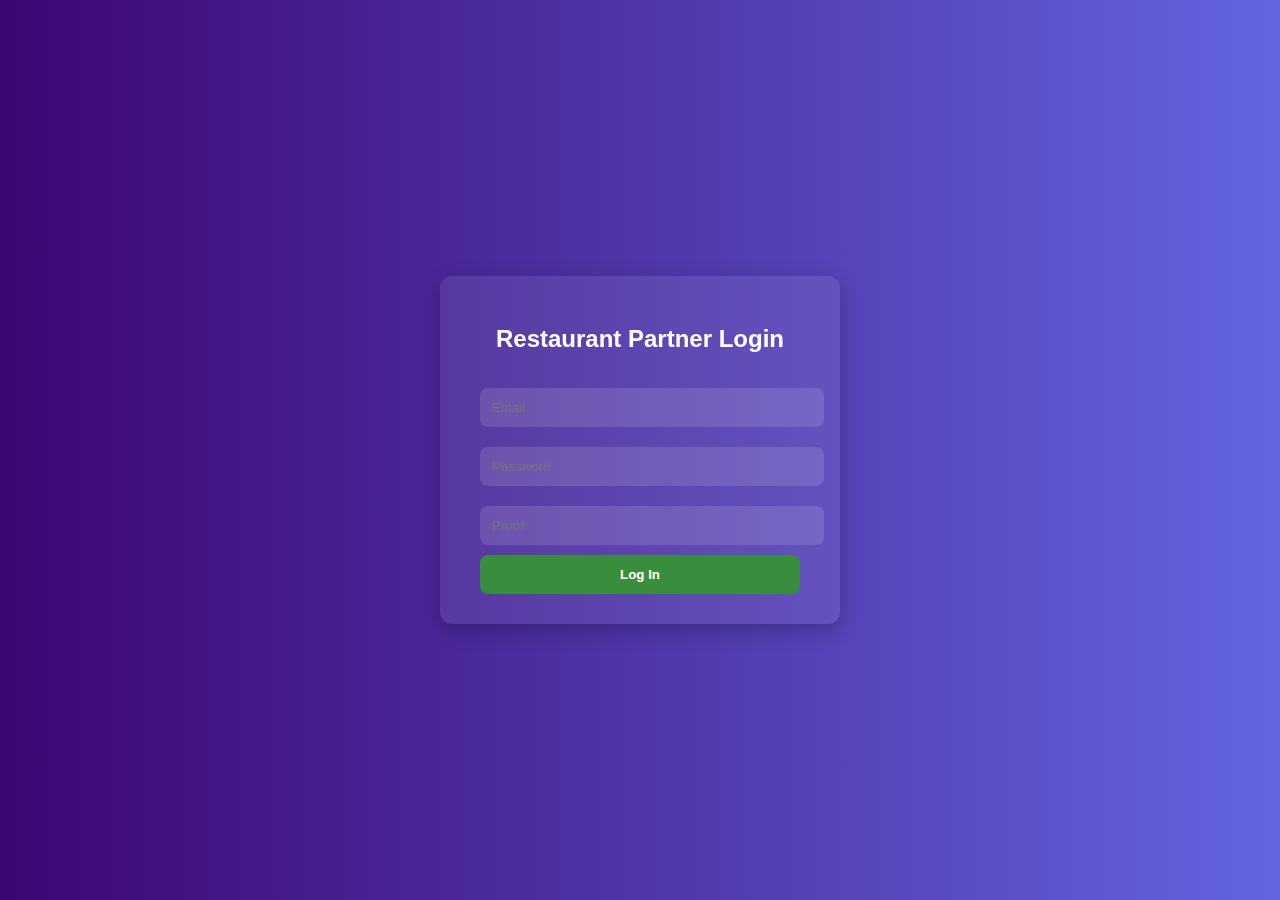
<file: addreslogin.html>
<!-- restaurant_login.html -->
<!DOCTYPE html>
<html lang="en">
<head>
  <meta charset="UTF-8" />
  <meta name="viewport" content="width=device-width, initial-scale=1.0" />
  <title>Restaurant Login</title>
  <style>
    body {
      background: linear-gradient(to right,#3c0672, #6365e0);
      font-family: Arial, sans-serif;
      display: flex;
      justify-content: center;
      align-items: center;
      height: 100vh;
      margin: 0;
    }
    .login-box {
      background: #ffffff15;
      backdrop-filter: blur(8px);
      padding: 30px 40px;
      border-radius: 12px;
      box-shadow: 0 6px 20px rgba(0, 0, 0, 0.25);
      color: #fff;
      width: 320px;
      animation: fadeIn 1s ease;
    }
    @keyframes fadeIn {
      from { opacity: 0; transform: scale(0.9); }
      to { opacity: 1; transform: scale(1); }
    }
    h2 {
      text-align: center;
      margin-bottom: 25px;
    }
    input {
      width: 100%;
      padding: 12px;
      margin: 10px 0;
      border: none;
      border-radius: 8px;
      background: #f6f3f322;
      color: #f0ecec;
    }
    button {
      width: 100%;
      padding: 12px;
      background-color: #388e3c;
      border: none;
      color: white;
      font-weight: bold;
      border-radius: 8px;
      cursor: pointer;
      transition: 0.3s;
    }
    button:hover {
      background-color: #2e7d32;
    }
  </style>
</head>
<body>
  <div class="login-box">
    <h2>Restaurant Partner Login</h2>
    <form>
      <input type="email" placeholder="Email" required />
      <input type="password" placeholder="Password" required />
      <input type="proof" placeholder="Proof" required/>
      <button type="submit">Log In</button>

    </form>
  </div>
</body>
</html>
</file>
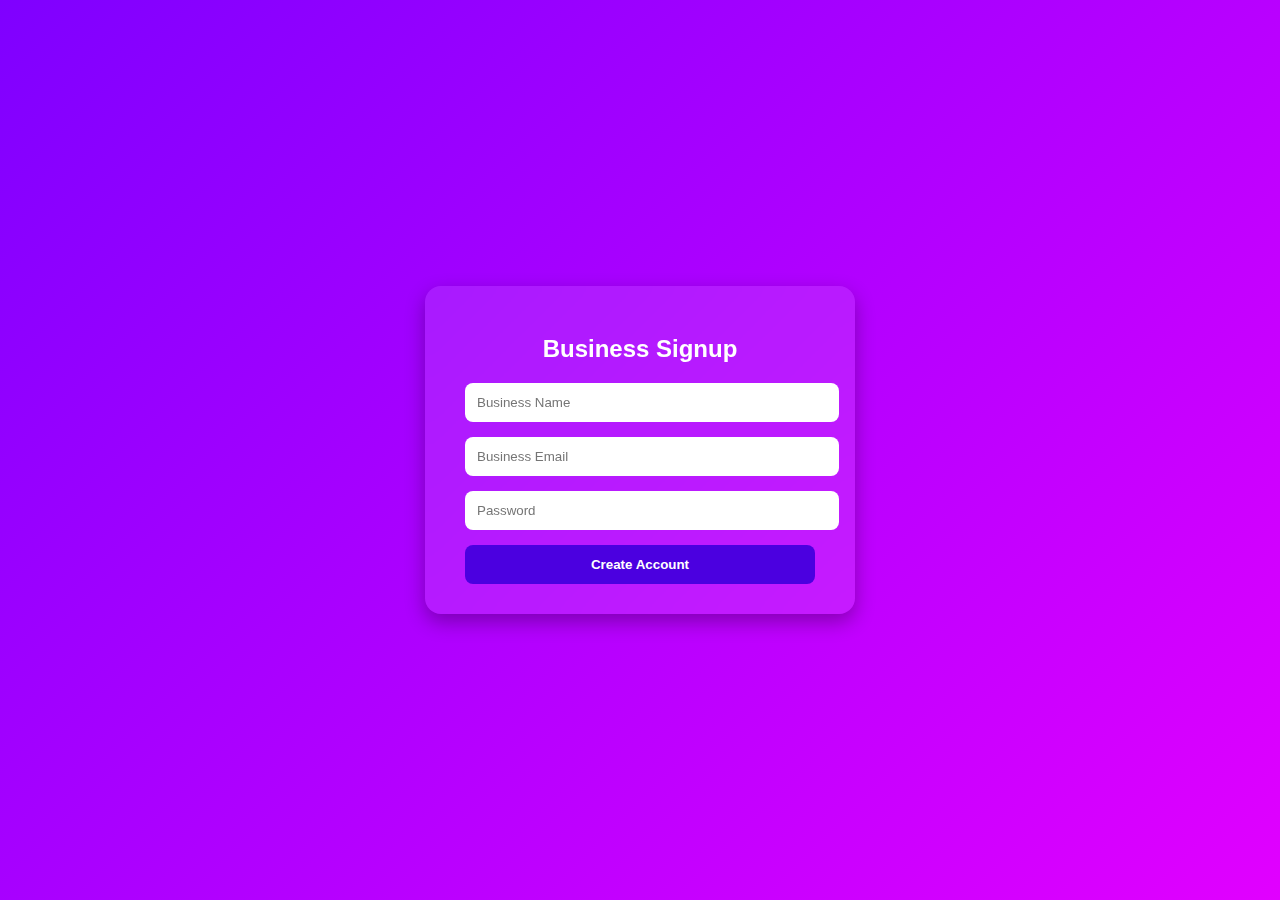
<file: businesssignup.html>
<!-- business_signup.html -->
<!DOCTYPE html>
<html lang="en">
<head>
  <meta charset="UTF-8" />
  <meta name="viewport" content="width=device-width, initial-scale=1.0" />
  <title>Business Signup - Feast</title>
  <style>
    body {
      background: linear-gradient(135deg, #7f00ff, #e100ff);
      font-family: 'Segoe UI', sans-serif;
      display: flex;
      align-items: center;
      justify-content: center;
      height: 100vh;
      margin: 0;
      color: #fff;
    }
    .signup-box {
      background: rgba(255, 255, 255, 0.1);
      backdrop-filter: blur(10px);
      border-radius: 16px;
      padding: 30px 40px;
      box-shadow: 0 8px 20px rgba(0, 0, 0, 0.3);
      width: 350px;
      animation: slideUp 0.8s ease;
    }
    @keyframes slideUp {
      from {
        transform: translateY(40px);
        opacity: 0;
      }
      to {
        transform: translateY(0);
        opacity: 1;
      }
    }
    h2 {
      margin-bottom: 20px;
      text-align: center;
    }
    input {
      width: 100%;
      padding: 12px;
      margin-bottom: 15px;
      border: none;
      border-radius: 8px;
    }
    button {
      width: 100%;
      background: #4b00e0;
      border: none;
      padding: 12px;
      border-radius: 8px;
      color: #fff;
      font-weight: bold;
      cursor: pointer;
      transition: background 0.3s;
    }
    button:hover {
      background: #3a00c0;
    }
  </style>
</head>
<body>
  <div class="signup-box">
    <h2>Business Signup</h2>
    <form>
      <input type="text" placeholder="Business Name" required />
      <input type="email" placeholder="Business Email" required />
      <input type="password" placeholder="Password" required />
      <button type="submit">Create Account</button>
    </form>
  </div>
</body>
</html>
</file>
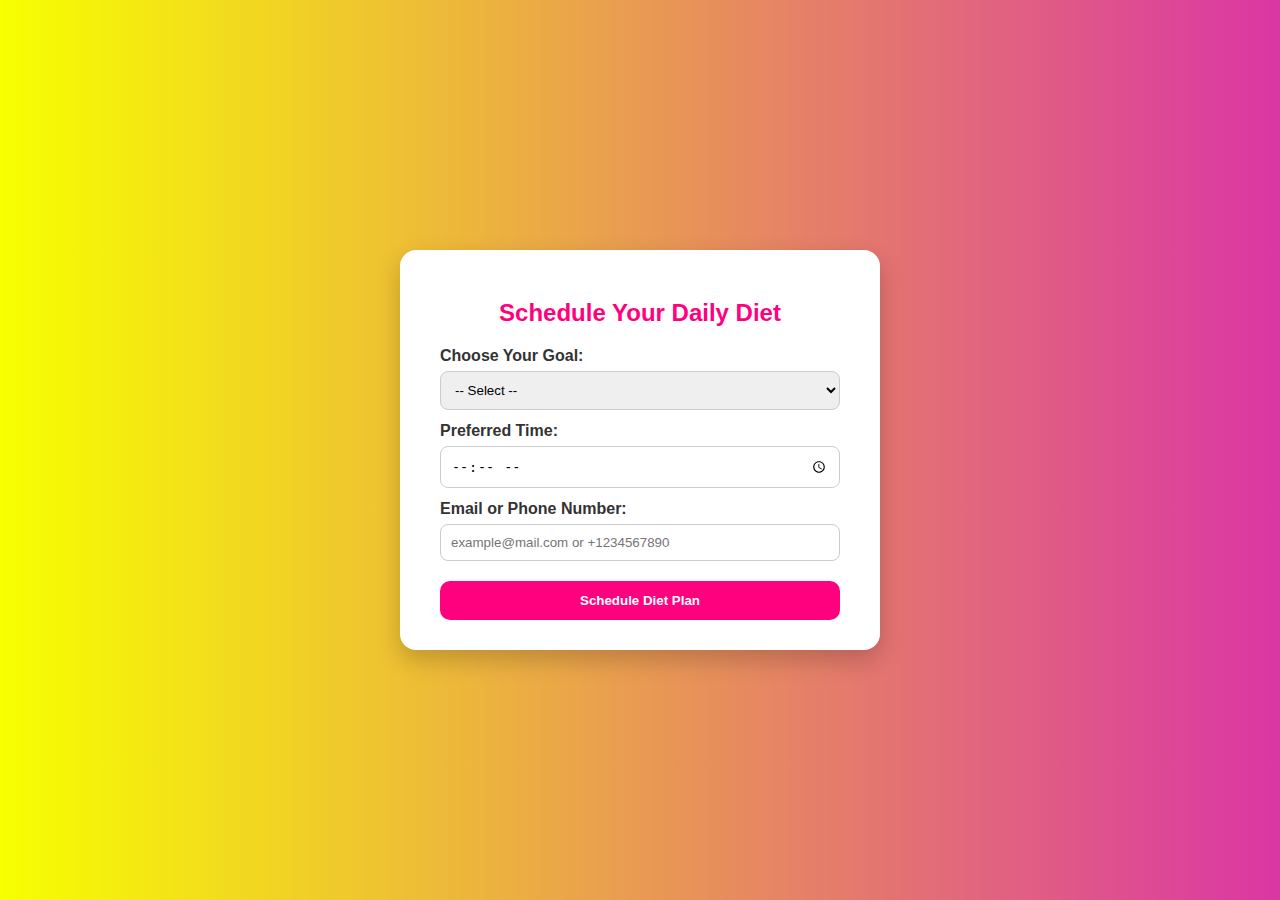
<file: nutritiondiet.html>
<!DOCTYPE html>
<html lang="en">
<head>
  <meta charset="UTF-8" />
  <meta name="viewport" content="width=device-width, initial-scale=1.0"/>
  <title>Nutrition Diet Scheduler</title>
  <style>
    body {
      margin: 0;
      padding: 0;
      font-family: "Segoe UI", sans-serif;
      background: linear-gradient(to right, #f7ff00, #db36a4);
      display: flex;
      justify-content: center;
      align-items: center;
      height: 100vh;
      color: #333;
    }

    .diet-container {
      background: #fff;
      padding: 30px 40px;
      border-radius: 16px;
      box-shadow: 0 10px 25px rgba(0, 0, 0, 0.2);
      width: 400px;
      animation: fadeIn 0.8s ease-in-out;
    }

    @keyframes fadeIn {
      from { opacity: 0; transform: translateY(20px); }
      to { opacity: 1; transform: translateY(0); }
    }

    h2 {
      text-align: center;
      color: #ff007f;
      margin-bottom: 20px;
    }

    label {
      display: block;
      margin-top: 12px;
      font-weight: bold;
    }

    select, input[type="text"], input[type="email"], input[type="time"] {
      width: 100%;
      padding: 10px;
      margin-top: 6px;
      border-radius: 8px;
      border: 1px solid #ccc;
      box-sizing: border-box;
    }

    button {
      margin-top: 20px;
      width: 100%;
      background-color: #ff007f;
      border: none;
      color: white;
      padding: 12px;
      font-weight: bold;
      border-radius: 10px;
      cursor: pointer;
      transition: 0.3s;
    }

    button:hover {
      background-color: #d9006e;
    }

    .success-message {
      display: none;
      text-align: center;
      color: green;
      margin-top: 15px;
    }
  </style>
</head>
<body>
  <div class="diet-container">
    <h2>Schedule Your Daily Diet</h2>
    <form id="dietForm">
      <label for="goal">Choose Your Goal:</label>
      <select id="goal" required>
        <option value="">-- Select --</option>
        <option value="weight_loss">Weight Loss</option>
        <option value="muscle_gain">Muscle Gain</option>
        <option value="keto">Keto</option>
        <option value="vegan">Vegan</option>
        <option value="balanced">Balanced Diet</option>
      </select>

      <label for="time">Preferred Time:</label>
      <input type="time" id="time" required>

      <label for="contact">Email or Phone Number:</label>
      <input type="text" id="contact" required placeholder="example@mail.com or +1234567890" />

      <button type="submit">Schedule Diet Plan</button>
      <p class="success-message" id="success">Diet Plan Scheduled! You’ll receive it daily.</p>
    </form>
  </div>

  <script>
    const form = document.getElementById('dietForm');
    form.addEventListener('submit', function(e) {
      e.preventDefault();
      document.getElementById('success').style.display = 'block';
      form.reset();
    });
  </script>
</body>
</html>
</file>
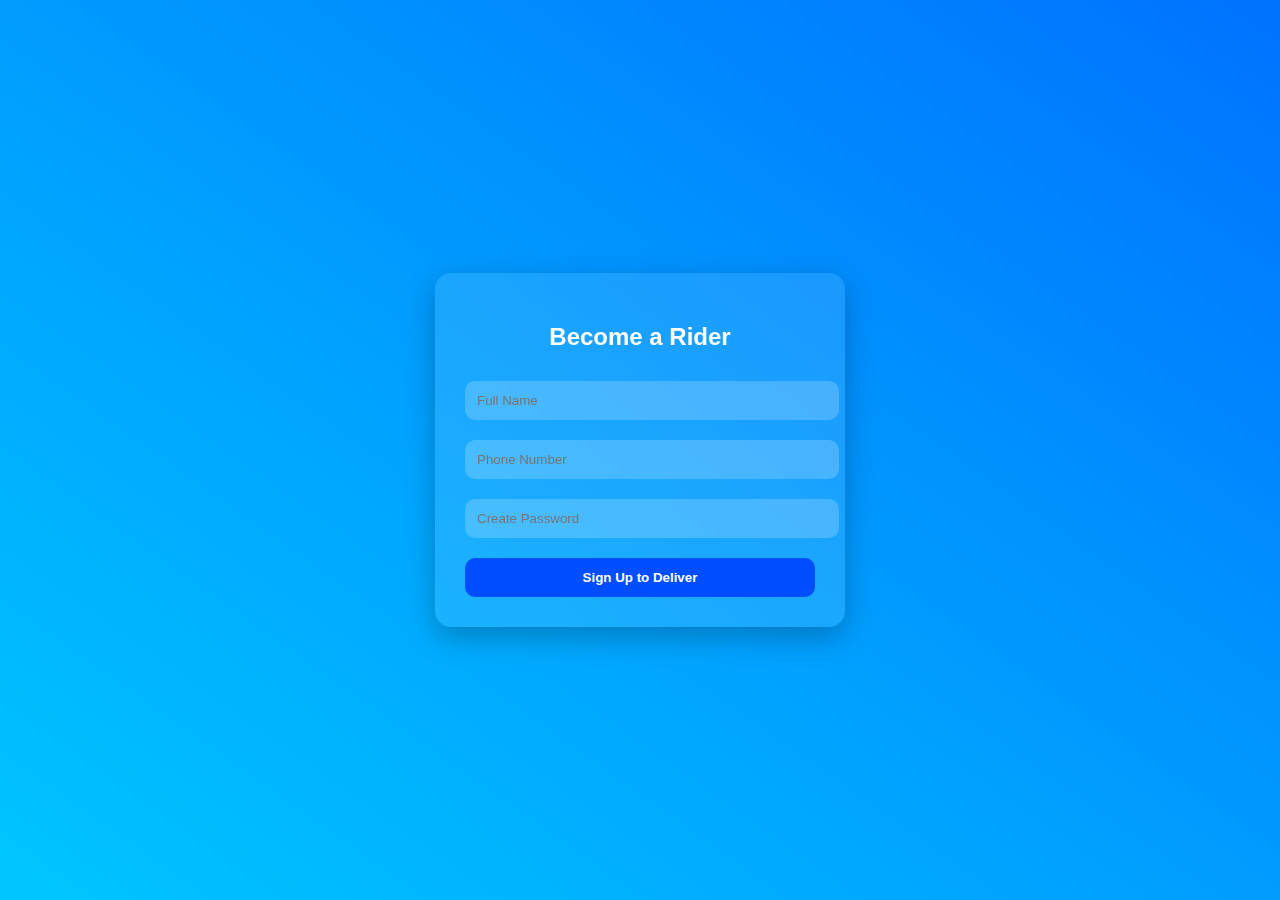
<file: riderlogin.html>
<!-- rider_signup.html -->
<!DOCTYPE html>
<html lang="en">
<head>
  <meta charset="UTF-8" />
  <meta name="viewport" content="width=device-width, initial-scale=1.0" />
  <title>Rider Signup</title>
  <style>
    body {
      background: linear-gradient(to top right, #00c6ff, #0072ff);
      font-family: 'Poppins', sans-serif;
      display: flex;
      align-items: center;
      justify-content: center;
      height: 100vh;
      margin: 0;
      color: #fff;
    }
    .signup-form {
      background: rgba(255, 255, 255, 0.1);
      backdrop-filter: blur(12px);
      border-radius: 16px;
      padding: 30px;
      width: 350px;
      box-shadow: 0 10px 30px rgba(0, 0, 0, 0.25);
      animation: slideIn 0.8s ease;
    }
    @keyframes slideIn {
      from { transform: translateX(-50px); opacity: 0; }
      to { transform: translateX(0); opacity: 1; }
    }
    h2 {
      margin-bottom: 20px;
      text-align: center;
    }
    input {
      width: 100%;
      padding: 12px;
      margin: 10px 0;
      border-radius: 10px;
      border: none;
      background: #ffffff33;
      color: #fff;
    }
    button {
      width: 100%;
      padding: 12px;
      border: none;
      border-radius: 10px;
      background-color: #004eff;
      color: white;
      font-weight: bold;
      margin-top: 10px;
      cursor: pointer;
      transition: 0.3s ease;
    }
    button:hover {
      background-color: #003acc;
    }
  </style>
</head>
<body>
  <div class="signup-form">
    <h2>Become a Rider</h2>
    <form>
      <input type="text" placeholder="Full Name" required />
      <input type="text" placeholder="Phone Number" required />
      <input type="password" placeholder="Create Password" required />
      <button type="submit">Sign Up to Deliver</button>
    </form>
  </div>
</body>
</html>
</file>
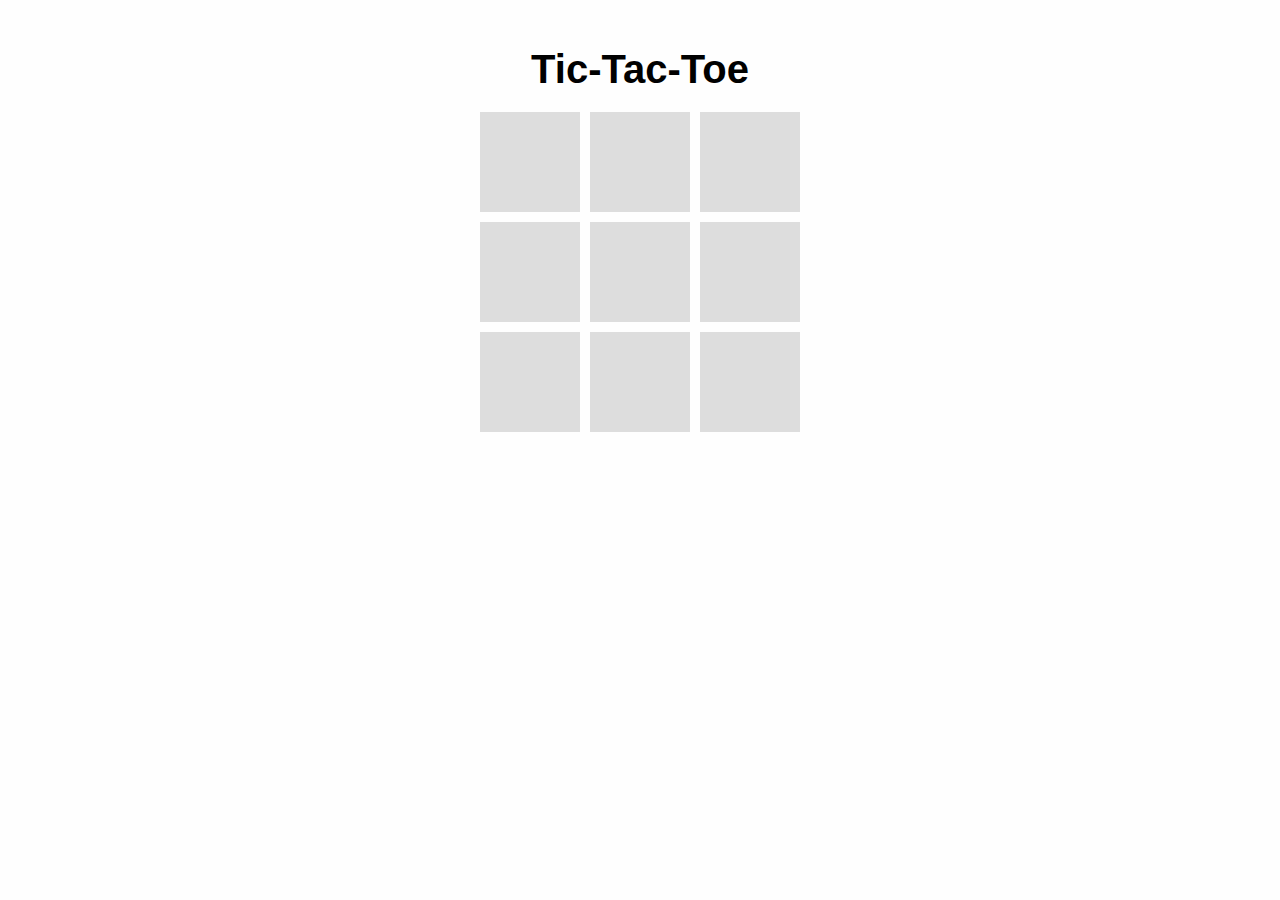
<file: tictoc.html>
<!DOCTYPE html>
<html lang="en">
<head>
  <meta charset="UTF-8">
  <meta name="viewport" content="width=device-width, initial-scale=1">
  <title>Tic-Tac-Toe Game</title>
  <style>
    body {
      font-family: Arial, sans-serif;
      text-align: center;
      background-color: #fefefe;
      margin: 0;
      padding: 20px;
    }

    h1 {
      font-size: 2.5rem;
      margin-bottom: 20px;
    }

    .board {
      display: grid;
      grid-template-columns: repeat(3, 100px);
      gap: 10px;
      justify-content: center;
      margin: auto;
    }

    .cell {
      width: 100px;
      height: 100px;
      background-color: #ddd;
      font-size: 2.5rem;
      display: flex;
      align-items: center;
      justify-content: center;
      cursor: pointer;
      user-select: none;
    }

    .cell.X {
      color: #ff3860;
    }

    .cell.O {
      color: #23d160;
    }

    .cell:hover {
      background-color: #ccc;
    }

    #winningMessage {
      margin-top: 20px;
    }

    .hide {
      display: none;
    }

    button {
      padding: 10px 20px;
      font-size: 1rem;
      margin-top: 10px;
      background-color: #3273dc;
      color: white;
      border: none;
      cursor: pointer;
      border-radius: 5px;
    }

    button:hover {
      background-color: #2759a4;
    }
  </style>
</head>
<body>
  <h1>Tic-Tac-Toe</h1>
  <div id="gameBoard" class="board">
    <div class="cell" data-cell></div>
    <div class="cell" data-cell></div>
    <div class="cell" data-cell></div>
    <div class="cell" data-cell></div>
    <div class="cell" data-cell></div>
    <div class="cell" data-cell></div>
    <div class="cell" data-cell></div>
    <div class="cell" data-cell></div>
    <div class="cell" data-cell></div>
  </div>
  <h2 id="winningMessage" class="hide">
    <span id="winnerText"></span>
    <br>
    <button id="restartButton">Restart</button>
  </h2>

  <script>
    const cells = document.querySelectorAll('[data-cell]');
    const board = document.getElementById('gameBoard');
    const winningMessage = document.getElementById('winningMessage');
    const winnerText = document.getElementById('winnerText');
    const restartButton = document.getElementById('restartButton');

    const WIN_COMBINATIONS = [
      [0, 1, 2], [3, 4, 5], [6, 7, 8], // Rows
      [0, 3, 6], [1, 4, 7], [2, 5, 8], // Columns
      [0, 4, 8], [2, 4, 6]             // Diagonals
    ];

    let isCircleTurn;

    startGame();

    restartButton.addEventListener('click', startGame);

    function startGame() {
      isCircleTurn = false;
      cells.forEach(cell => {
        cell.classList.remove('X', 'O');
        cell.textContent = ''; // Clear text
        cell.removeEventListener('click', handleClick);
        cell.addEventListener('click', handleClick, { once: true });
      });
      setBoardHoverClass();
      winningMessage.classList.add('hide');
    }

    function handleClick(e) {
      const cell = e.target;
      const currentClass = isCircleTurn ? 'O' : 'X';
      cell.classList.add(currentClass);
      cell.textContent = currentClass; // Display the "X" or "O"

      if (checkWin(currentClass)) {
        endGame(false);
      } else if (isDraw()) {
        endGame(true);
      } else {
        isCircleTurn = !isCircleTurn;
        setBoardHoverClass();
      }
    }

    function endGame(draw) {
      if (draw) {
        winnerText.innerText = "It's a Draw!";
      } else {
        winnerText.innerText = `${isCircleTurn ? "O" : "X"} Wins!`;
      }
      winningMessage.classList.remove('hide');
    }

    function isDraw() {
      return [...cells].every(cell =>
        cell.classList.contains('X') || cell.classList.contains('O')
      );
    }

    function checkWin(currentClass) {
      return WIN_COMBINATIONS.some(combination =>
        combination.every(index =>
          cells[index].classList.contains(currentClass)
        )
      );
    }

    function setBoardHoverClass() {
      board.classList.remove('X', 'O');
      board.classList.add(isCircleTurn ? 'O' : 'X');
    }
  </script>
</body>
</html>
</file>
